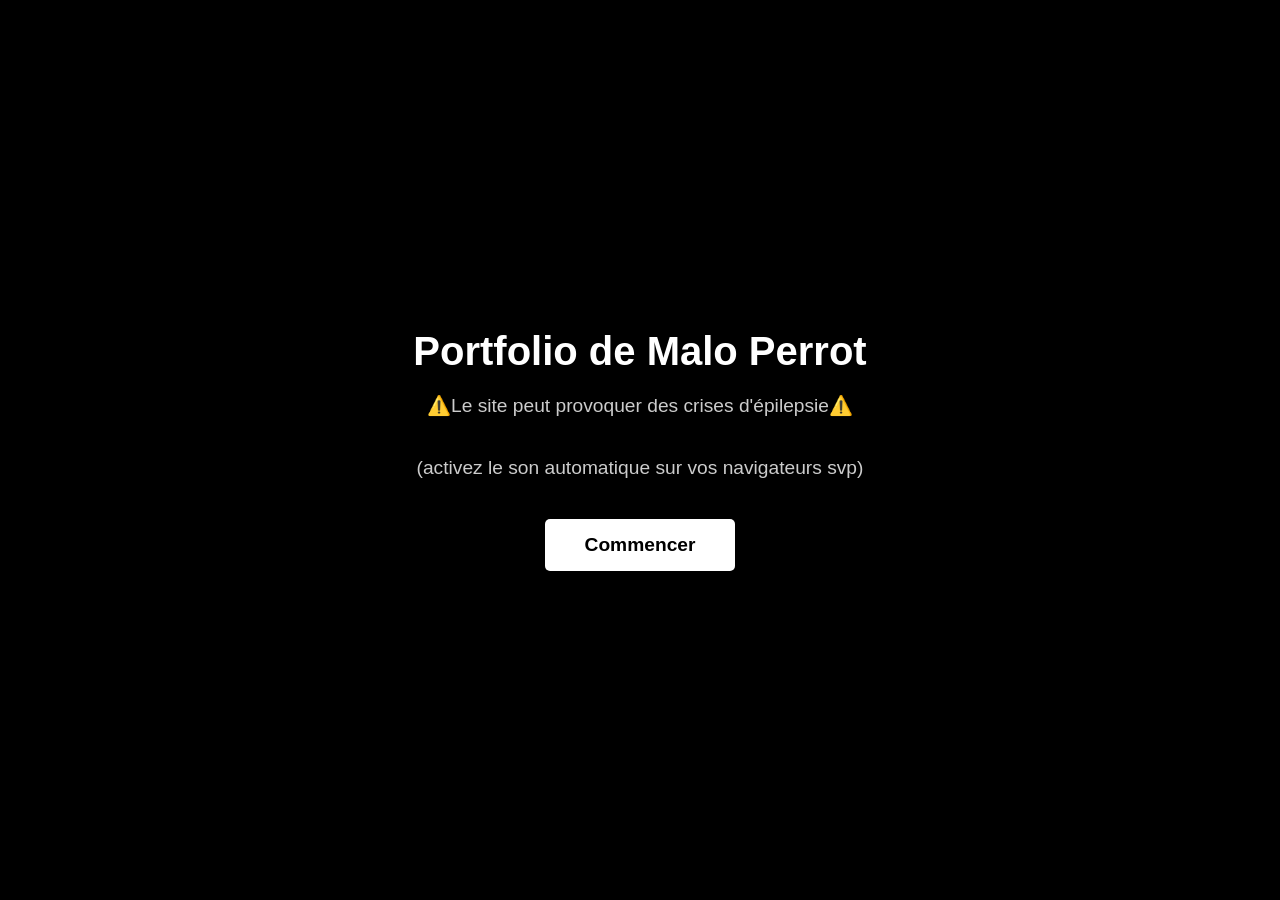
<file: index.html>
<!DOCTYPE html>
<html lang="fr">
<head>
    <meta charset="UTF-8">
    <meta name="viewport" content="width=device-width, initial-scale=1.0">
    <title>Malo Perrot</title>
    <link rel="stylesheet" href="style.css">
</head>
<body>
    <div class="start-screen" id="startScreen">
        <h1>Portfolio de Malo Perrot</h1>
        <p>⚠️Le site peut provoquer des crises d'épilepsie⚠️</p>
        <p>(activez le son automatique sur vos navigateurs svp)</p>
        <button class="btn" id="startBtn">Commencer</button>
    </div>
    
    <div class="animation-container" id="animationContainer">
      
    </div>

    <div class="next-button-container" id="nextButtonContainer" style="display: none;">
        <button class="btn next-btn" id="nextBtn">Suivant →</button>
    </div>

    <script src="scriptIndex.js"></script>
</body>
</html>
</file>
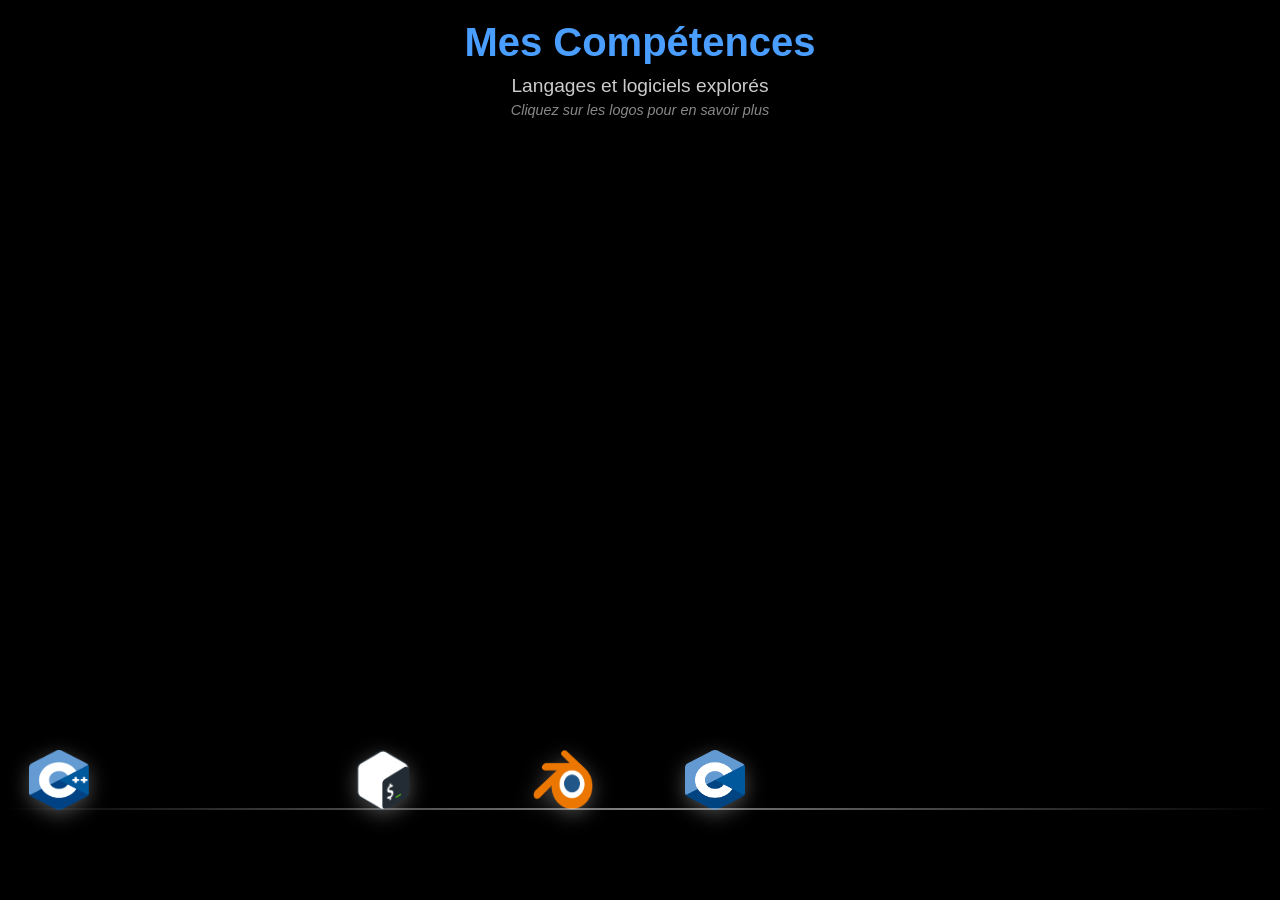
<file: competence.html>
<!DOCTYPE html>
<html lang="fr">
<head>
    <meta charset="UTF-8">
    <title>Compétences</title>
    <link rel="stylesheet" href="competence.css">
    <style>
        .header {
            position: absolute;
            top: 20px;
            width: 100%;
            text-align: center;
            z-index: 100;
            color: white;
            font-family: Arial, sans-serif;
            text-shadow: 0 2px 5px rgba(0, 0, 0, 0.7);
        }
        
        h1 {
            margin: 0;
            font-size: 2.5rem;
            color: #4a9eff;
        }
        
        .subtitle {
            margin-top: 10px;
            font-size: 1.2rem;
            color: #ccc;
        }
        
        .instruction {
            margin-top: 5px;
            font-size: 0.9rem;
            color: #888;
            font-style: italic;
        }
        
        .ground {
            position: absolute;
            bottom: 10%;
            left: 0;
            width: 100%;
            height: 2px;
            background: linear-gradient(to right, transparent, rgba(255, 255, 255, 0.5), transparent);
            z-index: 50;
        }
    </style>
</head>
<body>
    <div class="header">
        <h1>Mes Compétences</h1>
        <div class="subtitle">Langages et logiciels explorés</div>
        <div class="instruction">Cliquez sur les logos pour en savoir plus</div>
    </div>
    <div class="ground"></div>
    <script src="competence.js"></script>
</body>
</html>
</file>
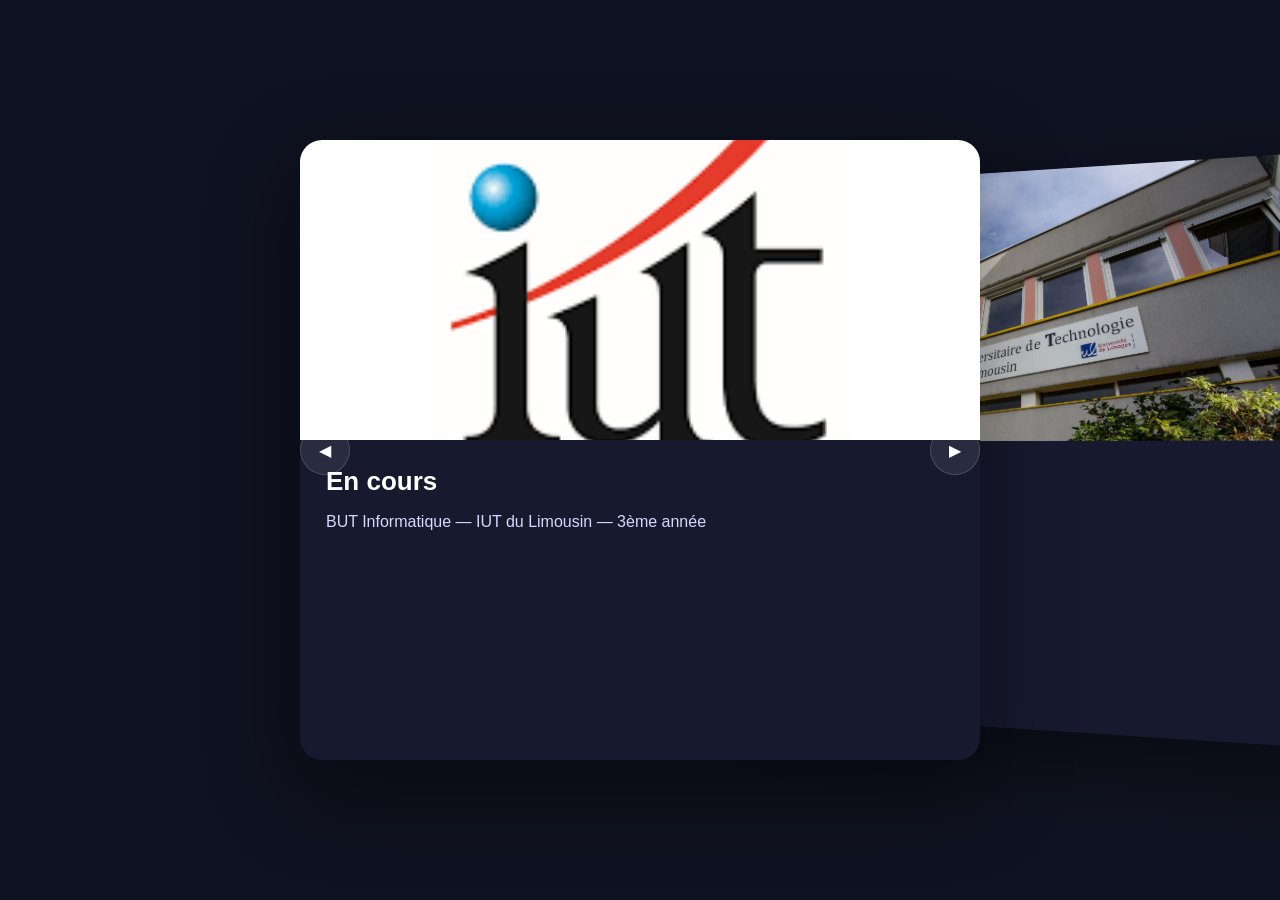
<file: formation_et_experiences.html>
<!DOCTYPE html>
<html lang="fr">
<head>
<meta charset="UTF-8">
<title>Formation et Expériences</title>
<link rel="stylesheet" href="formation_et_experiences.css">
</head>
<body>
<div class="scene">

<div class="carousel" id="carousel">

<div class="card" data-i="0">

<div class="img" style="background-image:url('iut.png')"></div>

<div class="content">

<h2>En cours</h2>

<p>BUT Informatique — IUT du Limousin — 3ème année</p>

</div>

</div>

<div class="card" data-i="1">

<div class="img" style="background-image:url('iut2.jpg')"></div>

<div class="content">

<h2>2025</h2>

<p>DUT Informatique — IUT du Limousin</p>

</div>

</div>

<div class="card" data-i="2">

<div class="img" style="background-image:url('infologis.jpg')"></div>

<div class="content">

<h2>2025</h2>

<p>Stage de 2ème année de BUT Informatique chez Infologis. Stage de 10 semaines en développement de modules intégrés à une application Web pour des structures d’aide à la personne.</p>

</div>

</div>

<div class="card" data-i="3">

<div class="img" style="background-image:url('rollinat.jpg')"></div>

<div class="content">

<h2>2023</h2>

<p>Baccalauréat spécialités Physique-Chimie et NSI — Mention Bien</p>

</div>

</div>



<div class="nav">

<div class="btn" id="prev">◀</div>

<div class="btn" id="next">▶</div>

</div>

</div>

</div>
<script src="formation_et_experiences.js"></script>
</body>
</html>
</file>
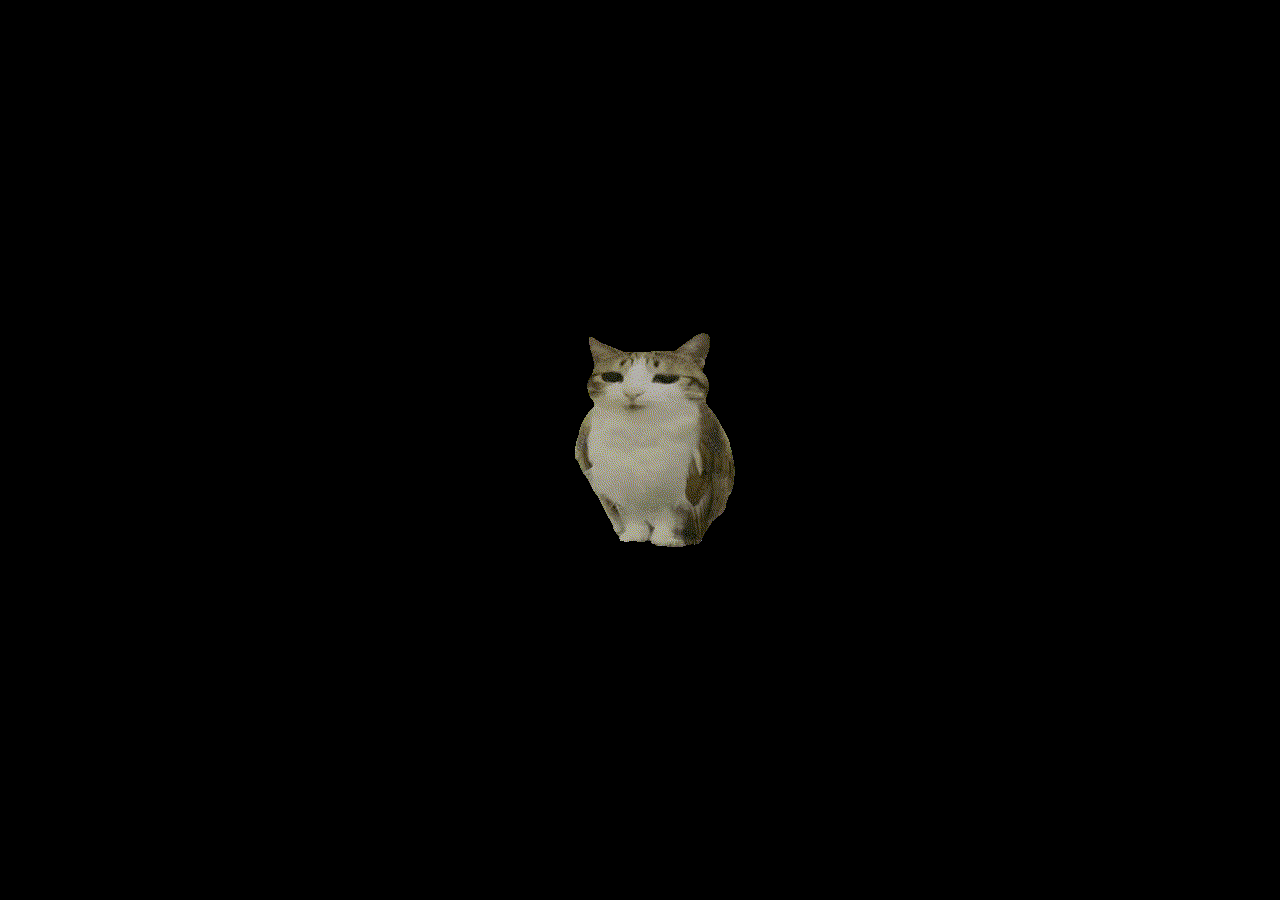
<file: page_suivante.html>
<!DOCTYPE html>
<html lang="fr">
<head>
    <meta charset="UTF-8">
    <meta name="viewport" content="width=device-width, initial-scale=1.0">
    <title>Malo Perrot</title>
    <style>
        * {
            margin: 0;
            padding: 0;
            box-sizing: border-box;
        }

        body {
            background-color: #000;
            color: #fff;
            min-height: 100vh;
            display: flex;
            justify-content: center;
            align-items: center;
            overflow: hidden;
            font-family: Arial, sans-serif;
        }

        .main-container {
            position: relative;
            width: 100vw;
            height: 100vh;
            display: flex;
            justify-content: center;
            align-items: center;
        }

        .media-container {
            position: relative;
            max-width: 60vw;
            max-height: 60vh;
            z-index: 1;
        }

        .dolphin-video {
            display: block;
            width: 100%;
            height: auto;
            background: #000;
        }

        .profile-pic {
            position: absolute;
            top: 50%;
            left: 50%;
            transform: translate(-50%, -50%);
            max-width: 80%;
            height: auto;
            z-index: 2;
            pointer-events: none;
        }

        .rotating-text {
            position: absolute;
            font-size: 2rem;
            font-weight: bold;
            color: #fff;
            cursor: pointer;
            transition: all 0.3s ease;
            text-shadow: 0 0 10px rgba(255, 255, 255, 0.5);
            user-select: none;
        }

        .rotating-text:hover {
            transform: scale(1.2);
            text-shadow: 0 0 20px rgba(255, 0, 0, 0.8);
            
        }

        @keyframes rotate {
            from {
                transform: rotate(0deg) translateX(400px) rotate(0deg);
            }
            to {
                transform: rotate(360deg) translateX(400px) rotate(-360deg);
            }
        }

        .text-1 {
            animation: rotate 40s linear infinite;
        }

        .text-2 {
            animation: rotate 40s linear infinite;
            animation-delay: -10s;
        }

        .text-3 {
            animation: rotate 40s linear infinite;
            animation-delay: -20s;
        }

        .text-4 {
            animation: rotate 40s linear infinite;
            animation-delay: -30s;
        }

        @media (max-width: 768px) {
            .media-container {
                max-width: 80vw;
                max-height: 50vh;
            }

            .rotating-text {
                font-size: 1.5rem;
            }

            @keyframes rotate {
                from {
                    transform: rotate(0deg) translateX(200px) rotate(0deg);
                }
                to {
                    transform: rotate(360deg) translateX(200px) rotate(-360deg);
                }
            }
        }
    </style>
</head>
<body>
    <div class="main-container">
        <div class="media-container">
            
            <video class="dolphin-video" id="dolphinVideo" autoplay muted loop playsinline>
                <source src="dauphin.mp4" type="video/mp4">
                Votre navigateur ne prend pas en charge la lecture de vidéos.
            </video>

            
            <img src="gfhmj-unscreen.gif" alt="Malo Perrot" class="profile-pic">
        </div>

      
        <div class="rotating-text text-1" data-page="formation_et_experiences.html">Formation et <br> Expériences</div>
        <div class="rotating-text text-2" data-page="competence.html">Compétences</div>
        <div class="rotating-text text-3" data-page="profil.html">Profil</div>
        <div class="rotating-text text-4" data-page="projets.html">Projets</div>
        
    </div>

    <script>
        document.addEventListener('DOMContentLoaded', function() {
            const rotatingTexts = document.querySelectorAll('.rotating-text');
            
            rotatingTexts.forEach(text => {
                text.addEventListener('click', function() {
                    const page = this.getAttribute('data-page');
                    window.location.href = page;
                });
            });
        });
        
        let audio = new Audio("turip.mp3");
        audio.loop = true;
        audio.play();

    
    </script>
</body>
</html>
</file>
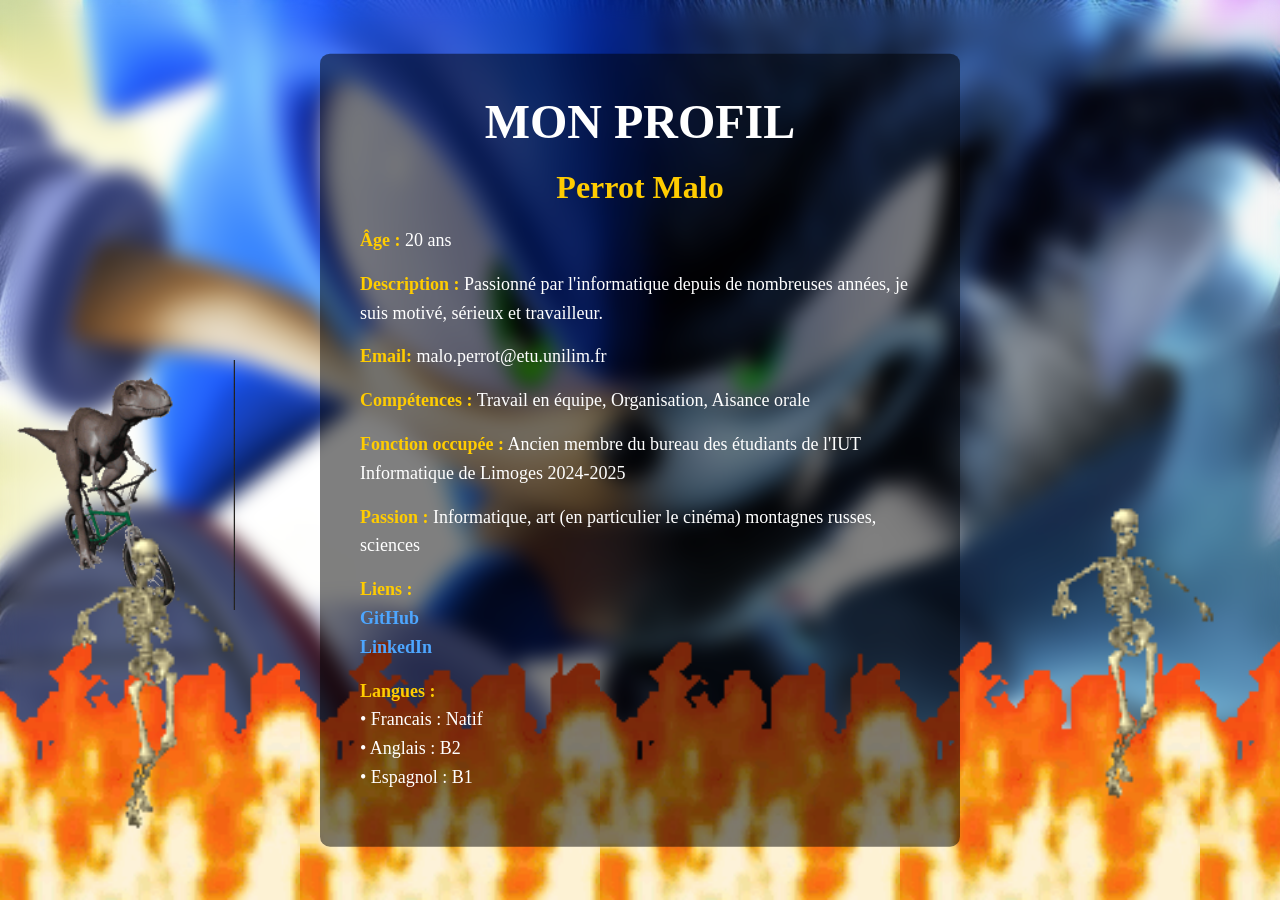
<file: profil.html>
<!DOCTYPE html>
<html lang="fr">
<head>
    <meta charset="UTF-8">
    <title>Profil</title>
    <link rel="stylesheet" href="profile.css">
</head>
<body>
    <div class="fire-row">
        <img src="feu.gif" class="fire-gif">
        <img src="feu.gif" class="fire-gif">
        <img src="feu.gif" class="fire-gif">
        <img src="feu.gif" class="fire-gif">
        <img src="feu.gif" class="fire-gif">
        <img src="feu.gif" class="fire-gif">
        <img src="feu.gif" class="fire-gif">
        <img src="feu.gif" class="fire-gif">
        <img src="feu.gif" class="fire-gif">
        <img src="feu.gif" class="fire-gif">
        <img src="feu.gif" class="fire-gif">
        <img src="feu.gif" class="fire-gif">
        <img src="feu.gif" class="fire-gif">
        <img src="feu.gif" class="fire-gif">
        <img src="feu.gif" class="fire-gif">
    </div>

    
    <div class="dinosaur-container">
        <img src="dinosaur.gif" class="dinosaur-gif">
    </div>

    <div class="skeleton-left">
        <img src="squelette.gif" class="skeleton-gif">
    </div>
    
    <div class="skeleton-right">
        <img src="squelette.gif" class="skeleton-gif">
    </div>

    <div class="content">
    <h1>MON PROFIL</h1>
    <h2>Perrot Malo</h2>
    <p><strong>Âge :</strong> 20 ans</p>
    <p><strong>Description :</strong> Passionné par l'informatique depuis de nombreuses années, je suis motivé, sérieux et travailleur.</p>
    <p><strong>Email:</strong> malo.perrot@etu.unilim.fr</p>
    <p><strong>Compétences :</strong> Travail en équipe, Organisation, Aisance orale </p>
    <p><strong>Fonction occupée :</strong> Ancien membre du bureau des étudiants de l'IUT Informatique de Limoges 2024-2025</p>
    <p><strong>Passion :</strong> Informatique, art (en particulier le cinéma) montagnes russes, sciences</p>
    <p><strong>Liens :</strong><br>
        <a href="https://github.com/mperrot36" target="_blank">GitHub</a><br>
        <a href="https://fr.linkedin.com/in/malo-perrot-494957387" target="_blank">LinkedIn</a>
    </p>
    <p><strong>Langues :</strong><br>
        • Francais : Natif <br>
        • Anglais : B2 <br>
        • Espagnol : B1
    </p>
</div>

    <script>
        let audio = new Audio("faint_bad.mp3");
        audio.loop = true;
        audio.play();

    </script>
</body>
</html>
</file>
<file: style.css>
* {
    margin: 0;
    padding: 0;
    box-sizing: border-box;
}

/* Déclaration des polices personnalisées */
@font-face {
    font-family: 'liquida';
    src: url('Super\ Liquida.ttf') format('truetype');
    font-weight: normal;
    font-style: normal;
}
@font-face {
    font-family: 'purple';
    src: url('PurplehazepersonaluseBlack-51n3a.otf') format('opentype');
    font-weight: normal;
    font-style: normal;
}
@font-face {
    font-family: 'pincoya';
    src: url('pincoyablack.otf') format('opentype');
    font-weight: normal;
    font-style: normal;
}
@font-face {
    font-family: 'neon';
    src: url('neon.ttf') format('truetype');
    font-weight: normal;
    font-style: normal;
}
@font-face {
    font-family: 'nashira';
    src: url('NashirafreeRegular-9Yw55.otf') format('opentype');
    font-weight: normal;
    font-style: normal;
}
@font-face {
    font-family: 'modular';
    src: url('modular.ttf') format('truetype');
    font-weight: normal;
    font-style: normal;
}
@font-face {
    font-family: 'billo';
    src: url('BILLO___.TTF') format('truetype');
    font-weight: normal;
    font-style: normal;
}
@font-face {
    font-family: 'bruce';
    src: url('BruceForeverRegular-X3jd2.ttf') format('truetype');
    font-weight: normal;
    font-style: normal;
}
@font-face {
    font-family: 'husky';
    src: url('Husky\ Stash.otf') format('opentype');
    font-weight: normal;
    font-style: normal;
}

body {
    background-color: #000;
    color: #fff;
    min-height: 100vh;
    display: flex;
    justify-content: center;
    align-items: center;
    overflow: hidden;
    font-family: Arial, sans-serif;
}

.start-screen {
    text-align: center;
    padding: 40px;
    max-width: 600px;
    width: 100%;
}

.start-screen h1 {
    font-size: 2.5rem;
    margin-bottom: 20px;
    color: #fff;
    font-family:  Arial, sans-serif; 
}

.start-screen p {
    font-size: 1.2rem;
    margin-bottom: 40px;
    color: #ccc;
}

.btn {
    background-color: #fff;
    color: #000;
    border: none;
    padding: 15px 40px;
    font-size: 1.2rem;
    border-radius: 5px;
    cursor: pointer;
    transition: all 0.3s ease;
    font-weight: bold;
    font-family: Arial, sans-serif; 
}

.btn:hover {
    background-color: #e0e0e0;
    transform: scale(1.05);
}

.animation-container {
    display: none;
    justify-content: center;
    align-items: center;
    height: 100vh;
    width: 100vw;
    position: fixed;
    top: 0;
    left: 0;
    background-color: #000;
}

.animated-text {
    font-size: 3rem;
    font-weight: bold;
    text-align: center;
    color: #fff;
    padding: 0 20px;
    font-family: Arial, sans-serif; 
}

.profile-pic {
    display: block;
    margin: 0 auto 16px;
    max-width: 60vw;
    height: auto;
    /* si vous voulez que le gif apparaisse au-dessus visuellement (overlay), décommentez : */
    /* position: relative; z-index: 2; */
}

.dolphin-video {
    display: block;
    margin: 0 auto;
    max-width: 90vw;
    max-height: 70vh;
    width: auto;
    height: auto;
    background: #000;
    /* pour forcer la vidéo sous l'image en cas d'overlay, décommentez : */
    /* position: relative; z-index: 1; */
}
</file>
<file: competence.css>
body {
    margin: 0;
    padding: 0;
    background-color: black;
    overflow: hidden;
    height: 100vh;
}

.logo-link {
    position: absolute;
    display: block;
    cursor: pointer;
    text-decoration: none;
    transition: transform 0.3s ease, filter 0.3s ease;
}

.logo-link:hover .logo {
    transform: scale(1.2);
    filter: drop-shadow(0 0 15px rgba(74, 158, 255, 0.8));
    z-index: 100;
}

.logo {
    position: absolute;
    top: -100px;
    width: 60px;
    height: 60px;
    opacity: 1;
    transition: opacity 1.5s ease-out, transform 0.3s ease;
    filter: drop-shadow(0 5px 10px rgba(255, 255, 255, 0.3));
    will-change: transform;
}
</file>
<file: formation_et_experiences.css>
html,body{

margin:0;
padding:0;
height:100%;
background:#0f1220;
font-family:Arial,Helvetica,sans-serif

}

.scene{

height:100%;
display:flex;
align-items:center;
justify-content:center;
perspective:1600px

}

.carousel{

position:relative;
width:680px;
height:620px;
transform-style:preserve-3d

}

.card{

position:absolute;
inset:0;
border-radius:22px;
background:#171a2e;
color:#fff;
box-shadow:0 30px 90px rgba(0,0,0,.45);
display:flex;
flex-direction:column;
overflow:hidden;
transform-style:preserve-3d;
transition:transform .7s cubic-bezier(.2,.8,.2,1),opacity .7s

}

.card.hidden{

opacity:0;
pointer-events:none

}

.card .img{

height:300px;
background-size:cover;
background-position:center

}

.card .content{

padding:26px

}

.card h2{

margin:0 0 12px 0;
font-size:26px

}

.card p{

margin:0;
font-size:16px;
line-height:1.6;
color:#d6d8ff

}

.nav{

position:absolute;
top:50%;
transform:translateY(-50%);
width:100%;
display:flex;
justify-content:space-between;
pointer-events:none

}

.btn{

pointer-events:auto;
width:48px;
height:48px;
border-radius:50%;
background:#ffffff14;
border:1px solid #ffffff2a;
color:#fff;
display:flex;
align-items:center;
justify-content:center;
cursor:pointer;
user-select:none

}

.btn:active{

transform:scale(.96)

}
</file>
<file: profile.css>
* {
    margin: 0;
    padding: 0;
}

body {
    background-image: url('profile_bg.png');
    background-size: cover;
    background-position: center;
    background-repeat: no-repeat;
    height: 100vh;
    position: relative;
    /* Ajouter le flou directement */
    backdrop-filter: blur(10px);
    overflow-x: hidden; /* Empêche le débordement horizontal */
}

.fire-row {
    position: fixed;
    bottom: 0;
    left: 0;
    width: 100%;
    height: 300px;
    display: flex;
    z-index: 10;
}

.fire-gif {
    width: 300px;
    height: 300px;
    flex-shrink: 0;
}


.dinosaur-container {
    position: fixed;
    top: 40%;
    left: 0;
    z-index: 70;
    width: 250px;
    height: 250px;
    animation: moveDinosaur 20s linear infinite;
}


@keyframes moveDinosaur {
    0% {
        transform: translateX(-150px) scaleX(1); 
    }
    49% {
        transform: translateX(calc(100vw + 150px)) scaleX(1); 
    }
    50% {
        transform: translateX(calc(100vw + 150px)) scaleX(-1);
    }
    99% {
        transform: translateX(-150px) scaleX(-1); 
    }
    100% {
        transform: translateX(-150px) scaleX(1); 
    }
}

.dinosaur-gif {
    width: 100%;
    height: 100%;
    object-fit: contain;
}

.skeleton-left {
    position: fixed;
    bottom: 60px;
    left: 0;
    z-index: 90;
}

.skeleton-right {
    position: fixed;
    bottom: 90px;
    right: 0;
    z-index: 90;
}

.skeleton-gif {
    width: 300px;
    height: 300px;
}

.content {
    position: absolute;
    top: 50%;
    left: 50%;
    transform: translate(-50%, -50%);
    color: white;
    text-align: center;
    background-color: rgba(0, 0, 0, 0.5);
    padding: 40px;
    border-radius: 10px;
    z-index: 50;
}

h1 {
    font-size: 48px;
    margin-bottom: 20px;
}

p {
    font-size: 24px;
    margin-bottom: 10px;
}

.content h2 {
    font-size: 32px;
    margin-bottom: 20px;
    color: #ffcc00;
}

.content p {
    font-size: 18px;
    margin-bottom: 15px;
    text-align: left;
    line-height: 1.6;
}

.content a {
    color: #4da6ff;
    text-decoration: none;
    font-weight: bold;
}

.content a:hover {
    text-decoration: underline;
    color: #80c1ff;
}

.content strong {
    color: #ffcc00;
}
</file>
